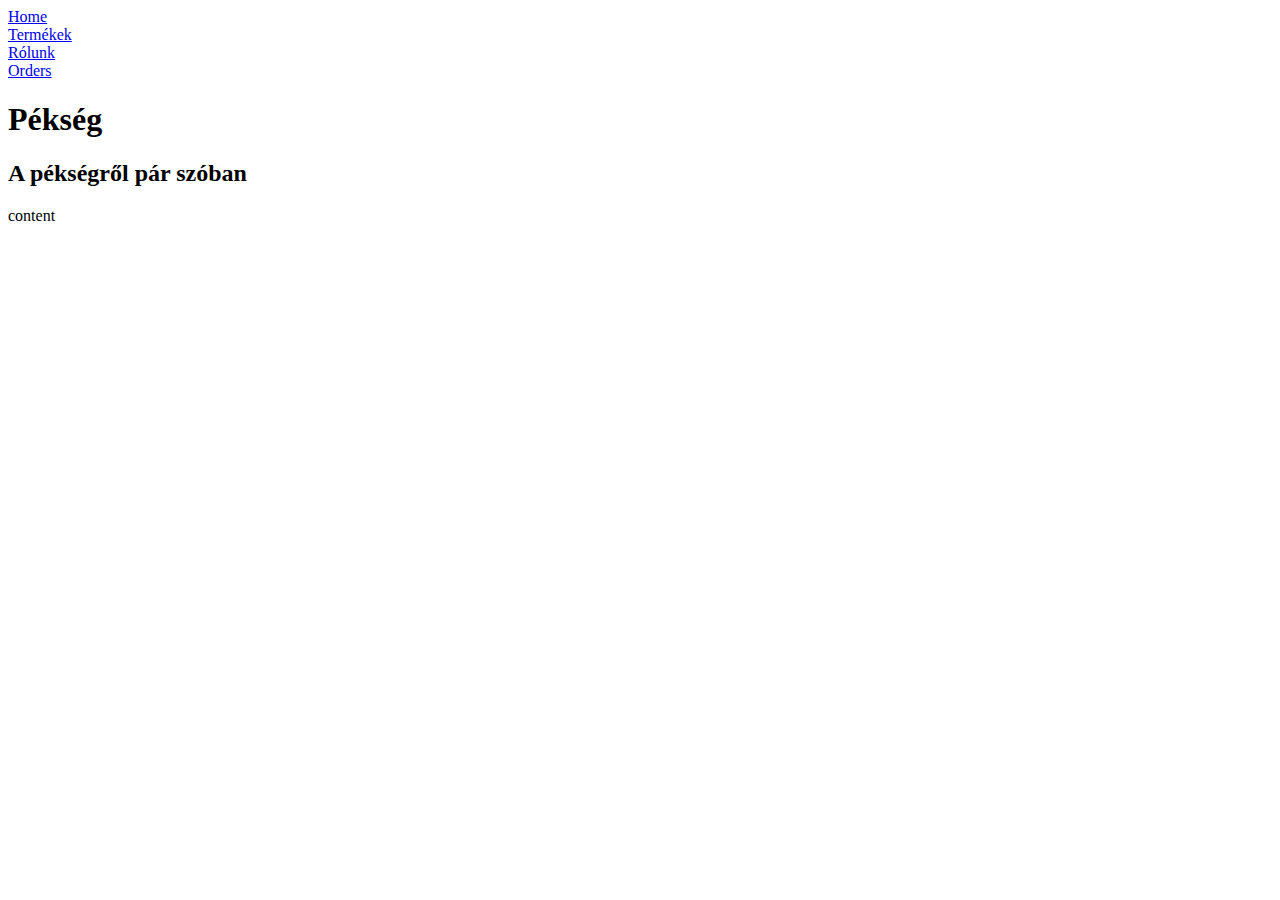
<file: index.html>
<!DOCTYPE html>
<html lang="en">

<head>
  <meta charset="UTF-8">
  <meta http-equiv="X-UA-Compatible" content="IE=edge">
  <meta name="viewport" content="width=device-width, initial-scale=1.0">
  <title>Pékség</title>
</head>

<body>
  
  <li>
    <a href="index.html">Home</a>
  </li>
  <li>
    <a href="akciok.html">Termékek</a>
  </li>
  <li>
    <a href="about.html">Rólunk</a>
  </li>
  <li>
      <a href="orders.html">Orders</a>
    </li>
</ul>
<H1>Pékség</H1>
  <h2>A pékségről pár szóban</h2>
  <p>content</p>



</body>

</html>
</file>
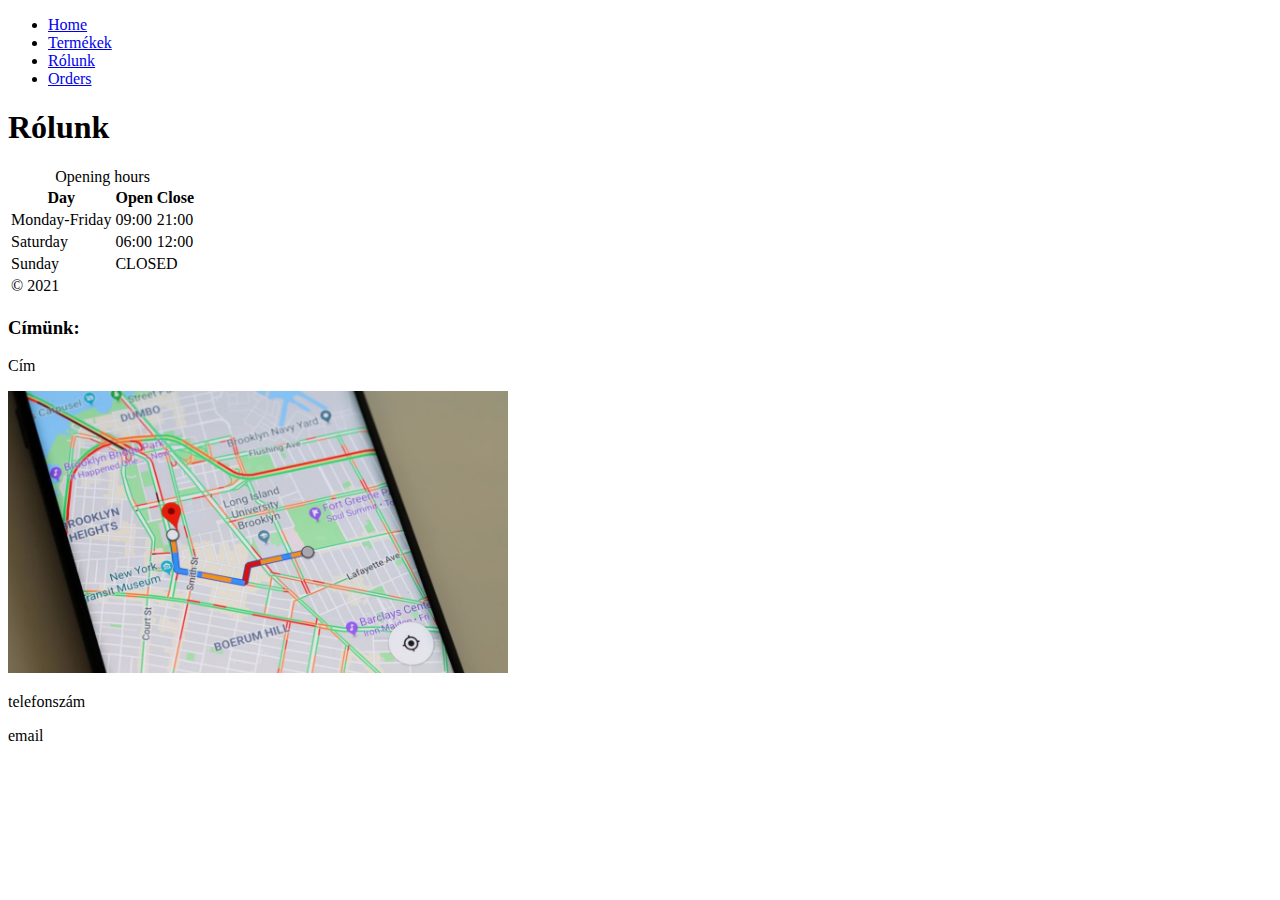
<file: about.html>
<!DOCTYPE html>
<html lang="en">

<head>
    <meta charset="UTF-8">
    <meta http-equiv="X-UA-Compatible" content="IE=edge">
    <meta name="viewport" content="width=, initial-scale=1.0">
    <title>Rólunk</title>
</head>

<body>

    <ul>
        <li>
            <a href="index.html">Home</a>
        </li>
        <li>
            <a href="akciok.html">Termékek</a>
        </li>
        <li>
            <a href="about.html">Rólunk</a>
        </li>
        <li>
            <a href="orders.html">Orders</a>
        </li>
    </ul>
    <h1>Rólunk</h1>

    <table>
        <caption>Opening hours</caption>
        <thead>
            <tr>
                <th>
                    Day
                </th>
                <th>
                    Open
                </th>
                <th>
                    Close
                </th>
            </tr>
        </thead>
        <tbody>
            <tr>
                <td>Monday-Friday</td>
                <td>09:00</td>
                <td>21:00</td>
            </tr>
            <tr>
                <td>Saturday</td>
                <td>06:00</td>
                <td>12:00</td>
            </tr>
            <tr>
                <td>Sunday</td>
                <td colspan="2">CLOSED</td>

            </tr>
        </tbody>
        <tfoot>
            <tr>
                <td colspan="3" rowspan="3">    &copy 2021</td>
            </tr>

        </tfoot>

    </table>

    <h3>Címünk:</h3>
    <p>Cím</p>
    <img width="500" src="img\google.jpg" alt="Címünk">
    <p>telefonszám</p>
    <p>email</p>
</body>

</html>
</file>
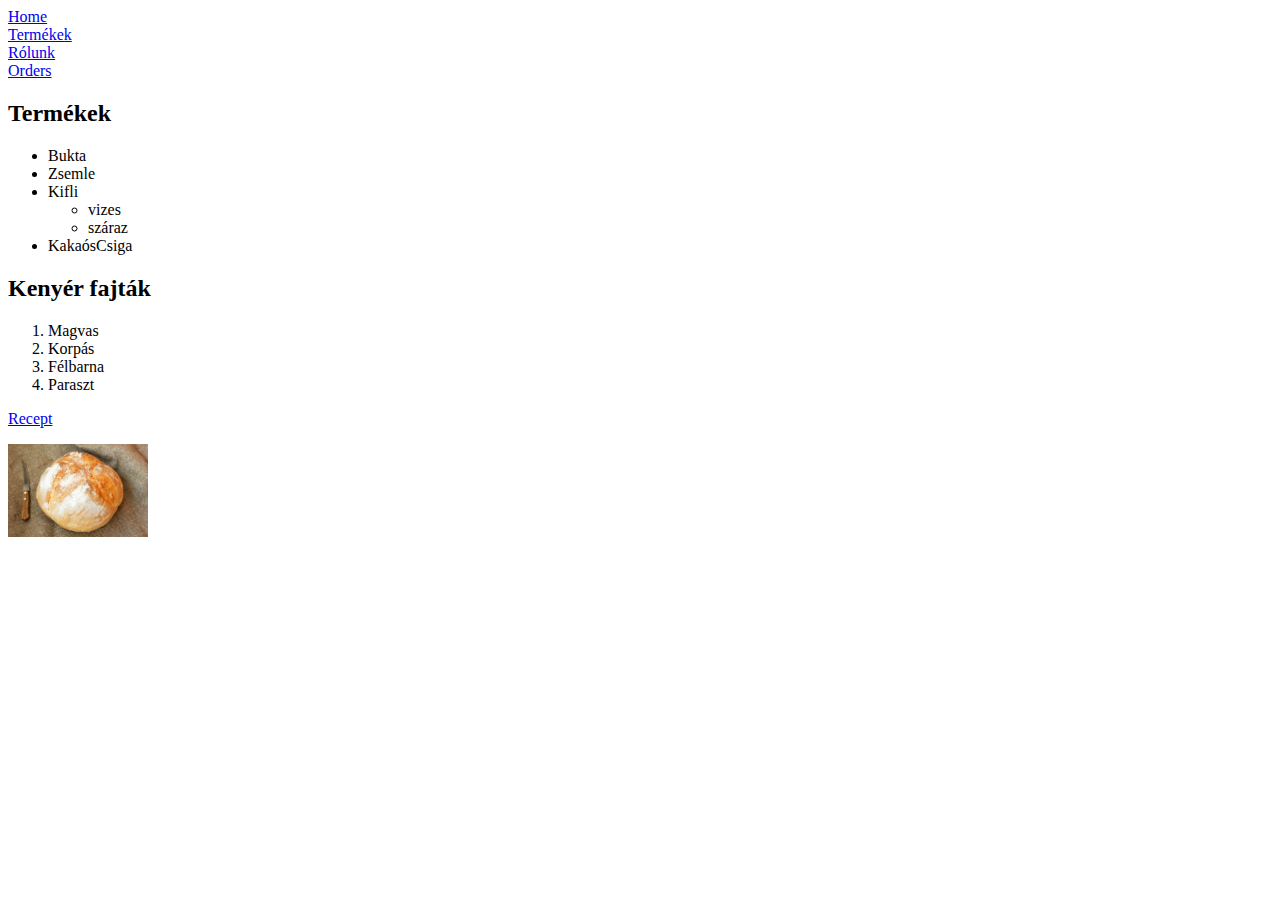
<file: akciok.html>
<!DOCTYPE html>
<html lang="en">
<head>
    <meta charset="UTF-8">
    <meta http-equiv="X-UA-Compatible" content="IE=edge">
    <meta name="viewport" content="width=device-width, initial-scale=1.0">
    <title>Pékség</title>
</head>
<body>
    <li>
        <a href="index.html">Home</a>
      </li>
      <li>
        <a href="akciok.html">Termékek</a>
      </li>
      <li>
        <a href="about.html">Rólunk</a>
      </li>
      <li>
          <a href="orders.html">Orders</a>
        </li>
    </ul>
    
    <h2>Termékek</h2>
   <ul>
       <li>Bukta</li>
       <li>Zsemle</li>
       <li>Kifli
          <ul>
              <li>vizes</li>
              <li>száraz</li>
          </ul>
       </li>
       <li>KakaósCsiga</li>
   </ul>
 <h2>Kenyér fajták</h2>
   <ol>
       <li>Magvas</li>
       <li>Korpás</li>
       <li>Félbarna</li>
       <li>Paraszt</li>
   </ol>
   <a  target="blank" href="https://www.mindmegette.hu/hagyomanyos-hazi-kenyer.recept/">Recept</a>
   <p></p>
   <a target="blank" href="https://www.mindmegette.hu/hagyomanyos-hazi-kenyer.recept/">
    <img width="140" src="img/kenyér.jpg" alt="">
    </a>
</body>
</html>
</file>
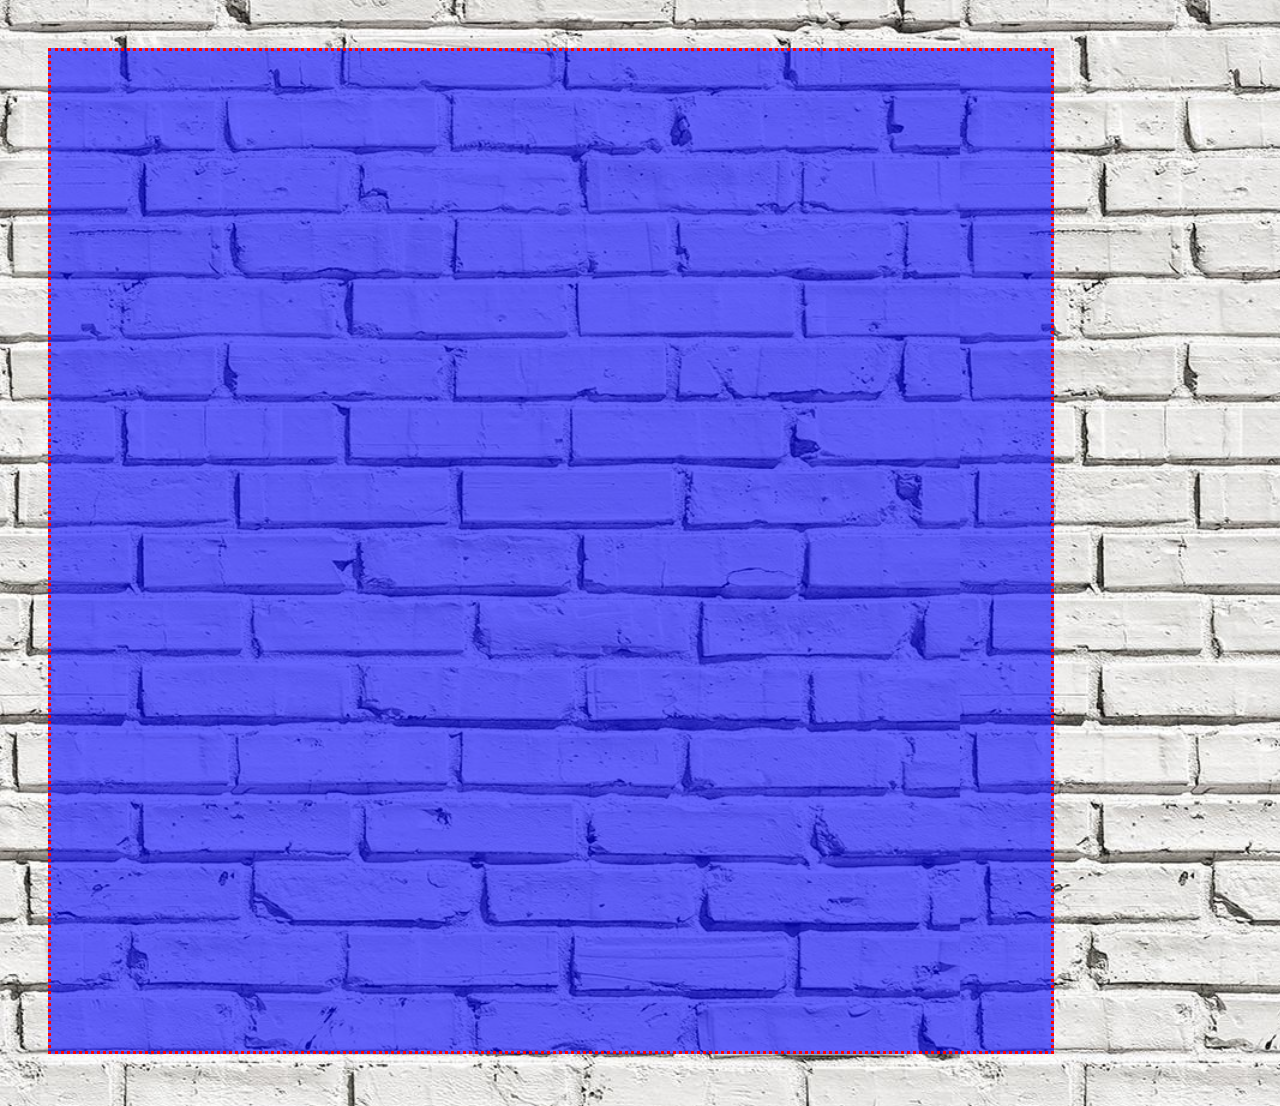
<file: color.html>
<!DOCTYPE html>
<html lang="en">
<head>
    <meta charset="UTF-8">
    <meta http-equiv="X-UA-Compatible" content="IE=edge">
    <meta name="viewport" content="width=device-width, initial-scale=1.0">
    <title>C0l0rs</title>
    <link rel="stylesheet" href="css/colors.css">
</head>
<body>
    <div id="colorDiv" ></div>
</body>
</html>
</file>
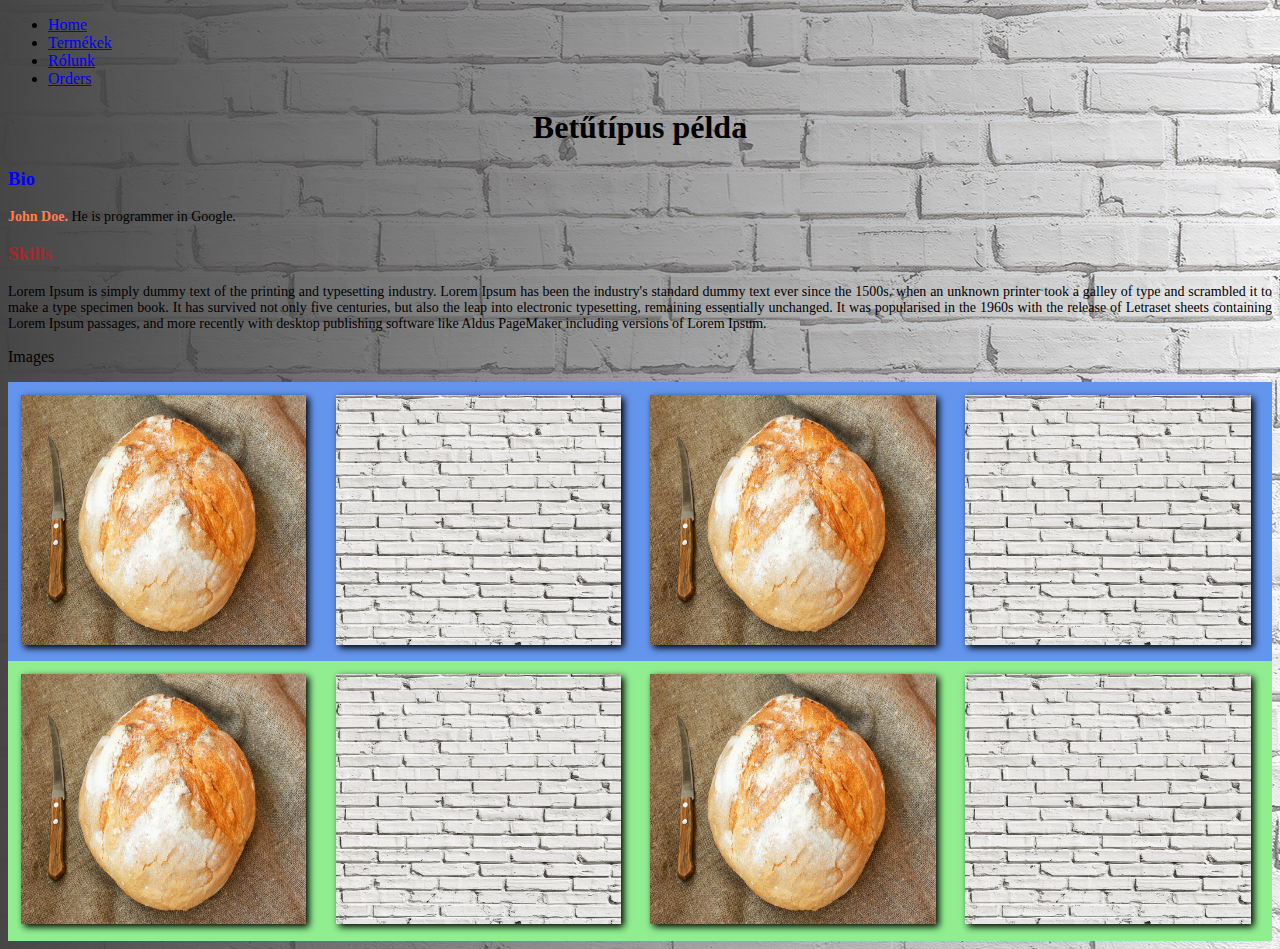
<file: orders.html>
<!DOCTYPE html>
<html lang="en">

<head>
  <meta charset="UTF-8">
  <meta http-equiv="X-UA-Compatible" content="IE=edge">
  <meta name="viewport" content="width=device-width, initial-scale=1.0">
  <title>Orders</title>
  <link rel="stylesheet" href="css/style.css">
</head>

<body>
  <ul>
    <li>
      <a href="index.html">Home</a>
    </li>
    <li>
      <a href="akciok.html">Termékek</a>
    </li>
    <li>
      <a href="about.html">Rólunk</a>
    </li>
    <li>
      <a href="orders.html">Orders</a>
    </li>
  </ul>
  <h1>Betűtípus példa</h1>

  <h3 id="bioHeader">Bio</h3>
  <p class="content">
    <span class="bold">John Doe.</span> 
    He is programmer in Google.
  </p>
  <h3 id="skillsHeader">Skills</h3>
  <p class="content">Lorem Ipsum is simply dummy text of the printing and typesetting industry. Lorem Ipsum has been the industry's
    standard dummy text ever since the 1500s, when an unknown printer took a galley of type and scrambled it to make a
    type specimen book. It has survived not only five centuries, but also the leap into electronic typesetting,
    remaining essentially unchanged. It was popularised in the 1960s with the release of Letraset sheets containing
    Lorem Ipsum passages, and more recently with desktop publishing software like Aldus PageMaker including versions of
    Lorem Ipsum.
  </p>
  <p>Images</p>
  <div class="imgDiv">
  <img id="img1" src="img/kenyér.jpg" alt="kenyér">
  <img src="img/wall2.jpg" alt="fall">
  <img src="img/kenyér.jpg" alt="kenyér">
  <img src="img/wall2.jpg" alt="fall">
</div>

<div class="imgDiv light">
  <img src="img/kenyér.jpg" alt="kenyér">
  <img src="img/wall2.jpg" alt="fall">
  <img src="img/kenyér.jpg" alt="kenyér">
  <img src="img/wall2.jpg" alt="fall">
</div>
  
</body>

</html>
</file>
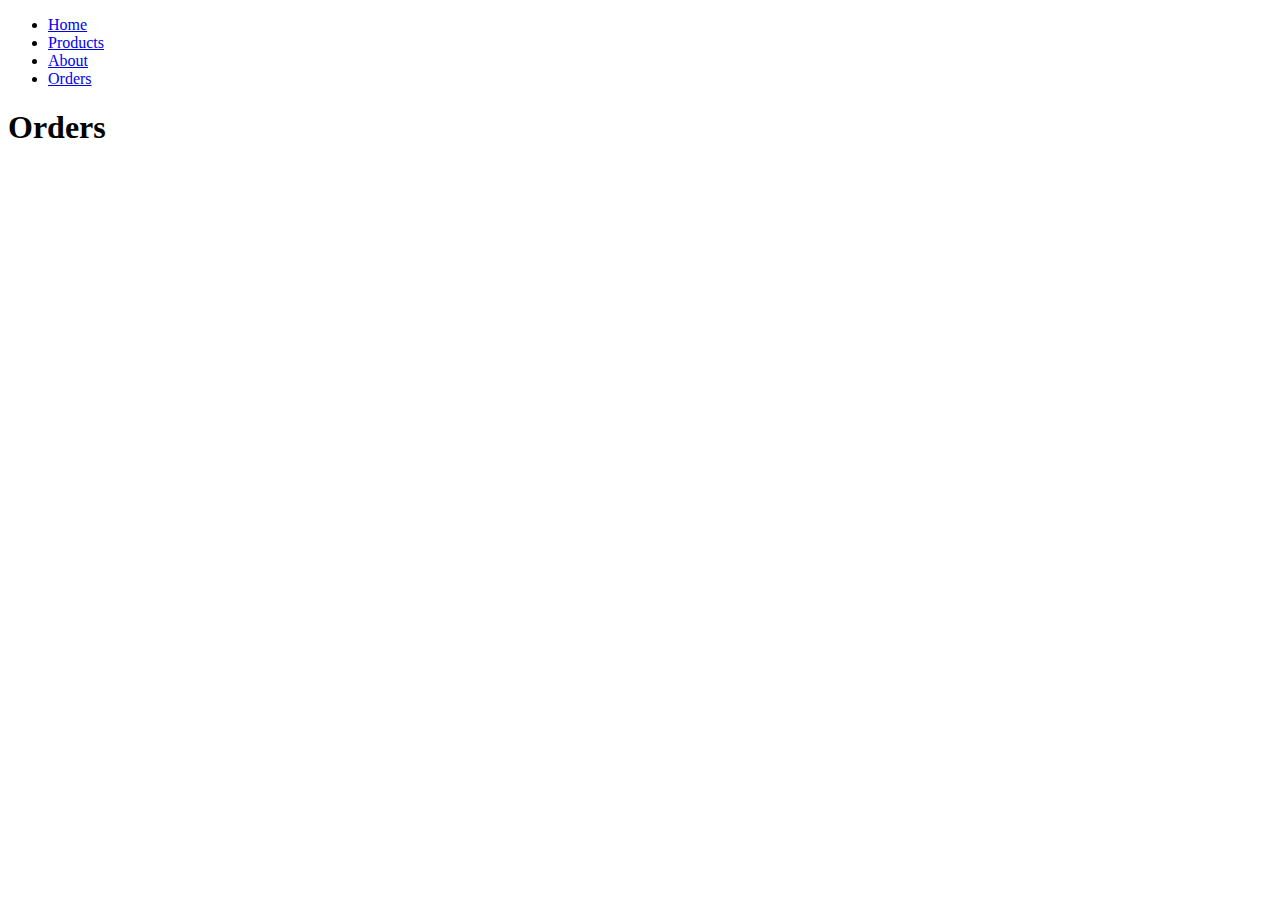
<file: pages/orders.html>
<!DOCTYPE html>
<html lang="en">
<head>
    <meta charset="UTF-8">
    <meta name="viewport" content="width=device-width, initial-scale=1.0">
    <title>Document</title>
</head>
<body>
    <ul>
        <li>
          <a href="/">Home</a>
        </li>
        <li>
          <a href="/pages/products.html">Products</a>
        </li>
        <li>
          <a href="/about.html">About</a>
        </li>
        <li>
          <a href="/pages/orders.html">Orders</a>
        </li>
      </ul>
      <h1>Orders</h1>
</body>
</html>
</file>
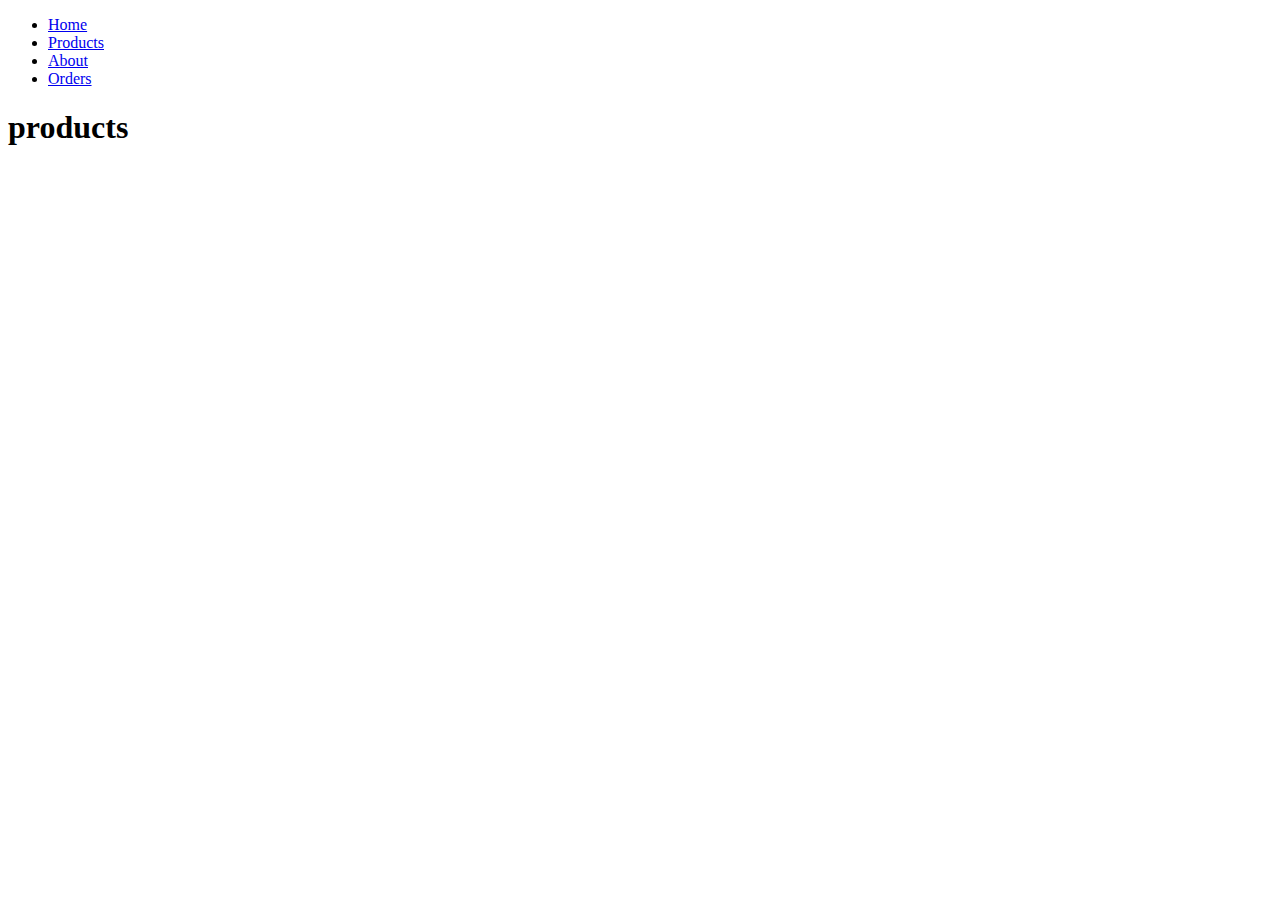
<file: pages/products.html>
<!DOCTYPE html>
<html lang="en">
<head>
    <meta charset="UTF-8">
    <meta name="viewport" content="width=device-width, initial-scale=1.0">
    <title>Document</title>
</head>
<body>
    <ul>
        <li>
          <a href="/">Home</a>
        </li>
        <li>
          <a href="/pages/products.html">Products</a>
        </li>
        <li>
          <a href="/about.html">About</a>
        </li>
        <li>
          <a href="/pages/orders.html">Orders</a>
        </li>
      </ul>
    <h1>products</h1>
    
</body>
</html>
</file>
<file: css/colors.css>
#colorDiv{
    display: inline-block;
    width: 1000px;
    height: 1000px;
    background-color: rgba(0, 0, 255, 0.6);
    margin: 40px 40px 40px 40px;
    padding-bottom: 40;
    border: dotted red;
}
body{
  background-color: black;
  background-image: url("../img/wall2.jpg");
  background-position: left center;
  background-size: 75%;
}
</file>
<file: css/style.css>
@font-face {
    font-family: Oswald;
    src: url("fonts/Oswald/Oswald-Regular.ttf");
    font-weight: 500;
  }
  body {
  background-image:
  linear-gradient(to left, rgba(245, 246, 252, 0.397), rgba(68, 67, 68, 0.986)),
  url("../img/wall2.jpg");
 
 
}
h1{
    color: black;
    font-family: Roboto;
    src: url("fonts/Roboto/Roboto-Light.ttf");
    text-align: center;
   }

h3{
  font-family: Roboto;
  src: url("fonts/Roboto/Roboto-Light.ttf");
   
}

#bioHeader{
  color: blue;
 


}
#skillsHeader{
  color: brown;
}
.bold {
  font-weight: bold;
  color: coral;
}

 
  .content{
    color: black;
    font-size: 14px;
    text-align: justify;
    text-transform: none;
    font: weight 600px;;
  }
  .imgDiv{
    background-color: cornflowerblue;
 
  }

  .light{
    background-color: lightgreen;
  }

  img{
    width: 22.6%;
    height: 250px;
    max-height: 75%;
    box-shadow: 3px 3px 7px black;
    margin: 1%;
  }

  #img1{
      /* visibility: hidden;*/
    /*  position: relative;
      top: 10px;
      left: 10px;*/
     /* position: fixed;
      top: 10px;
      left: 30px;*/
     /* position: absolute;*/
  }
</file>
